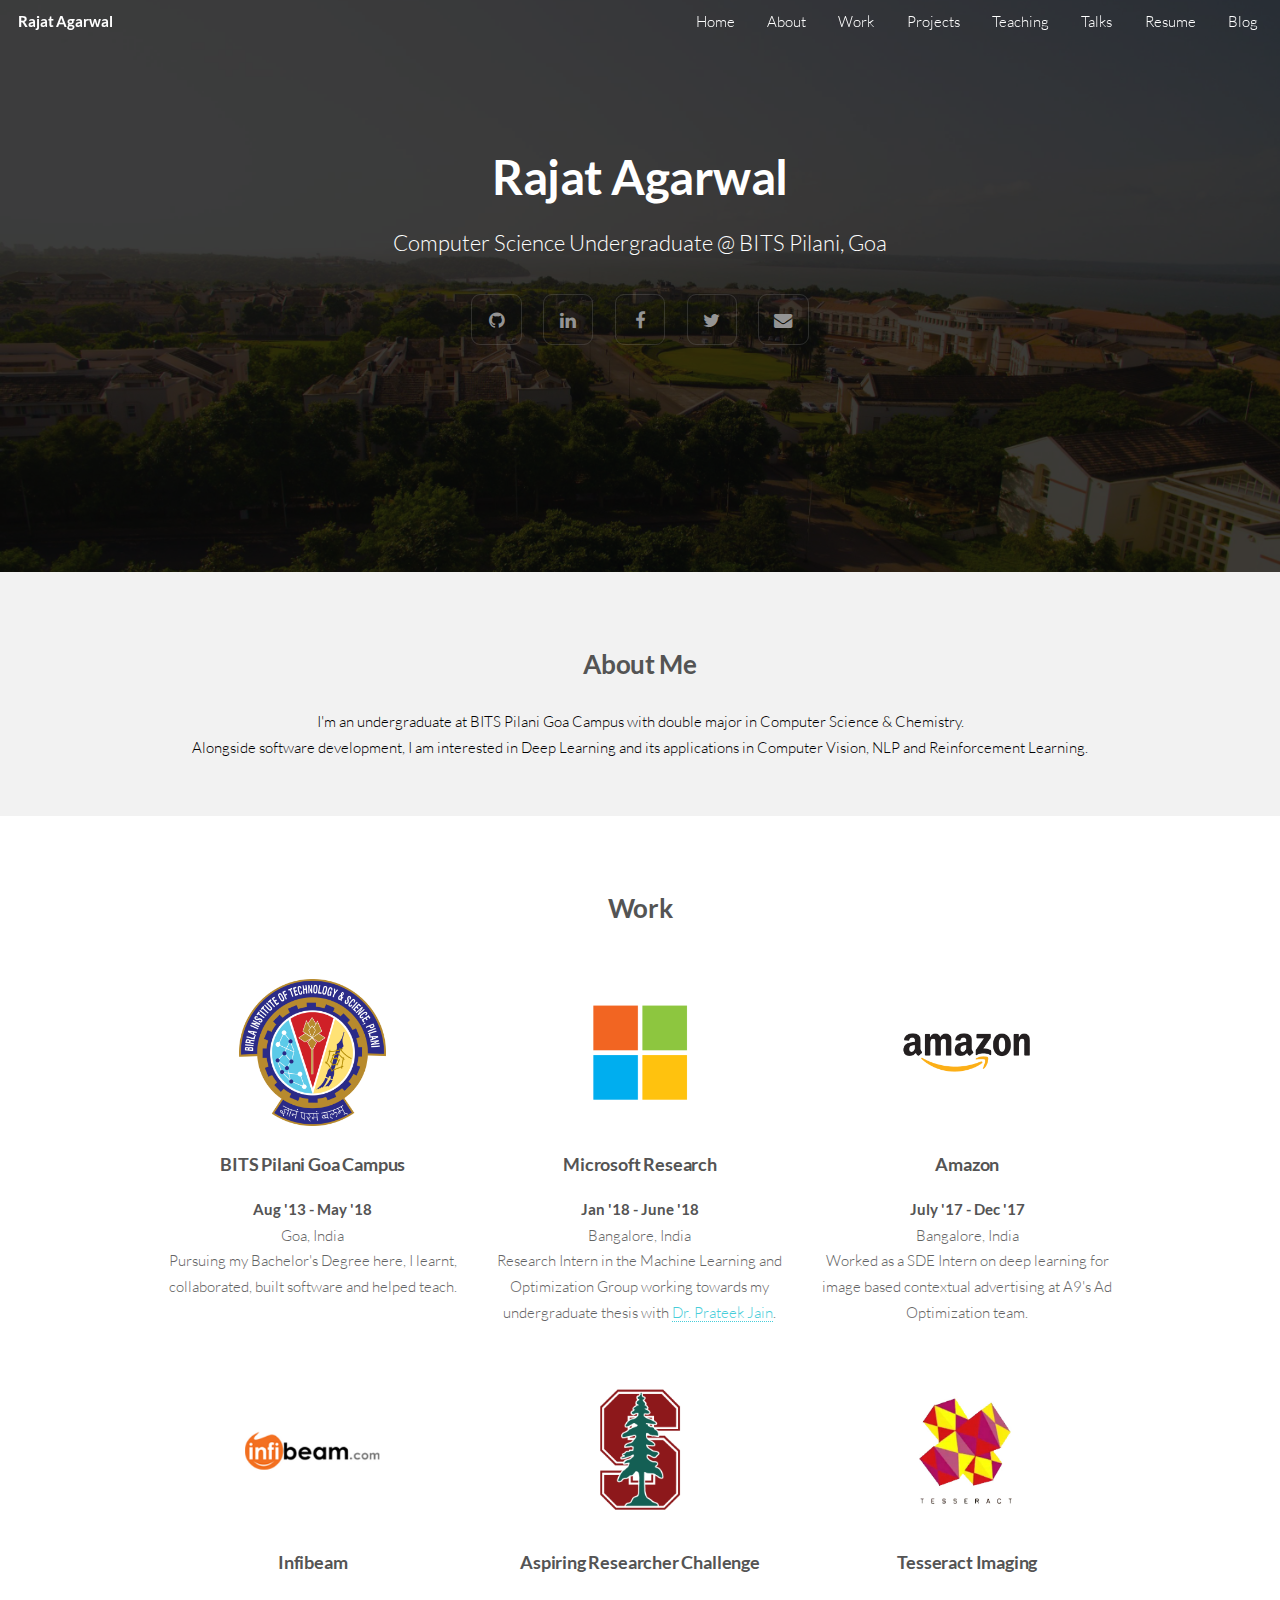
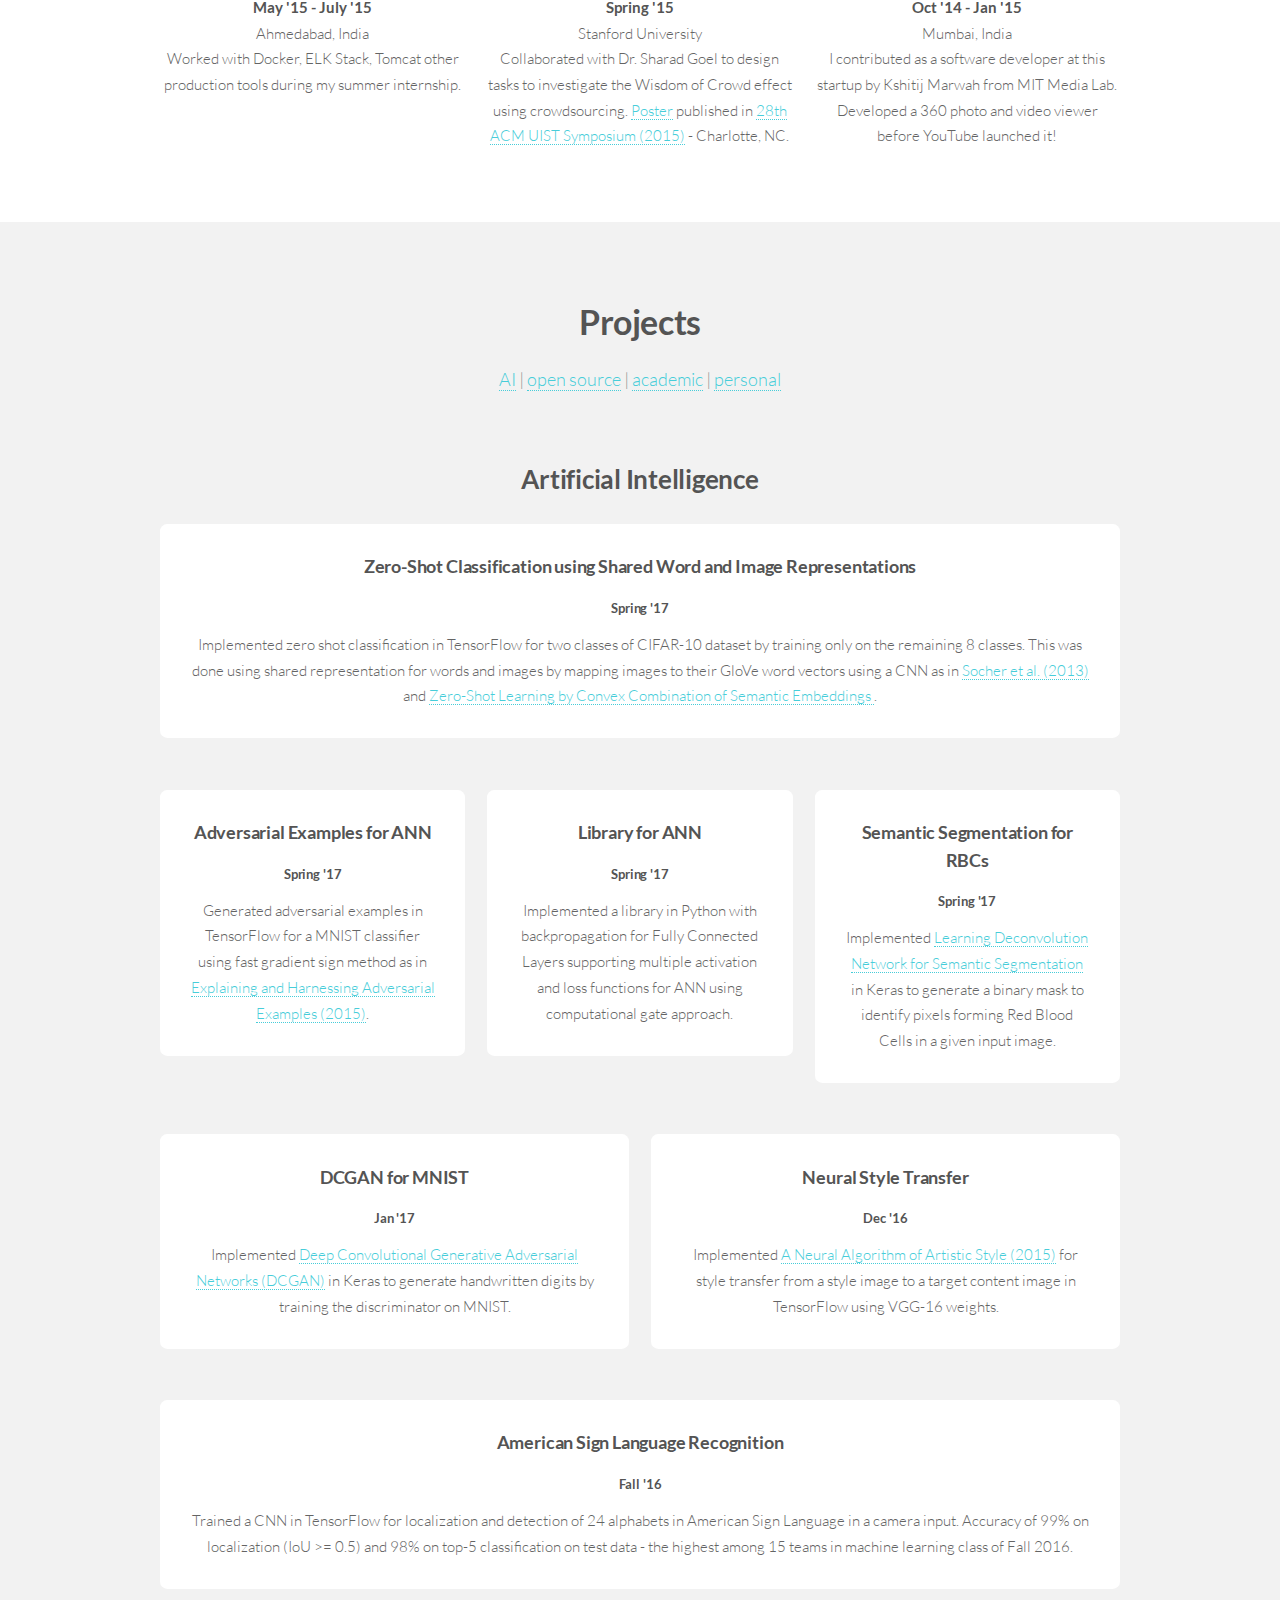
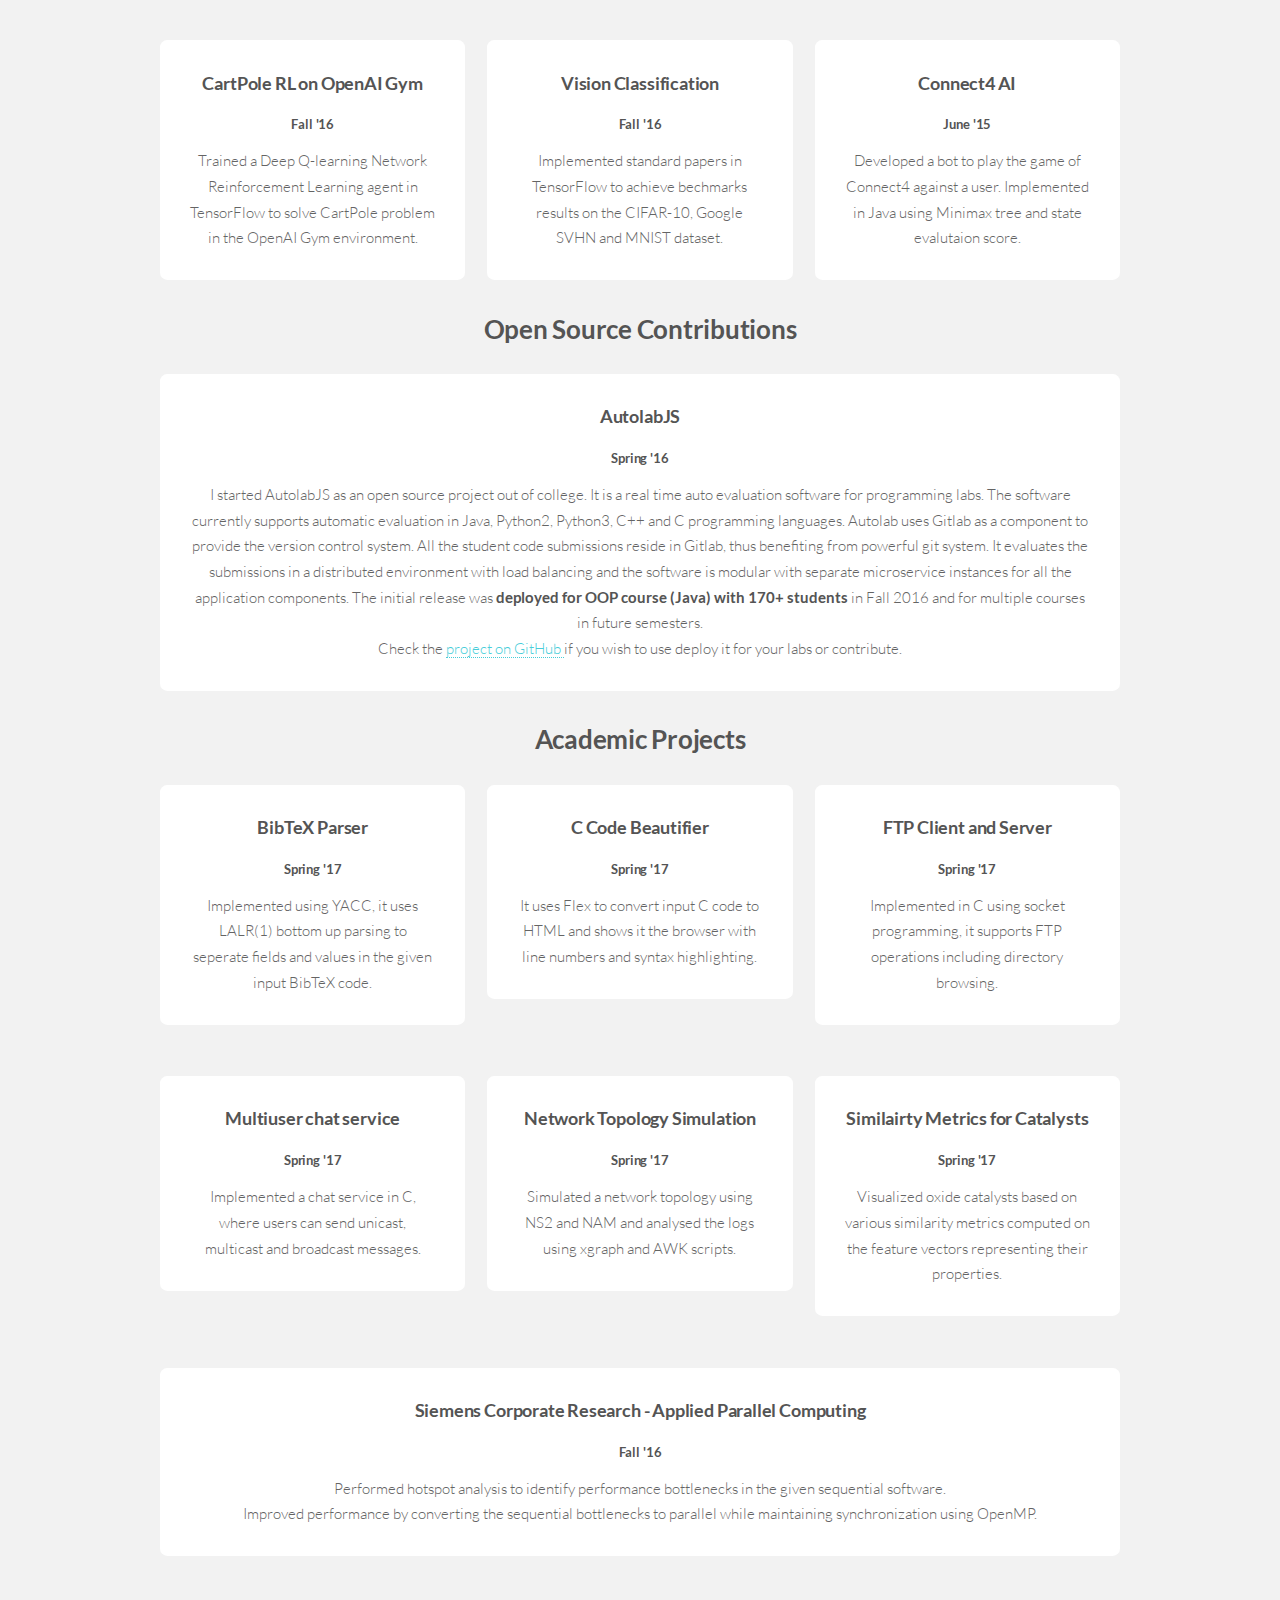
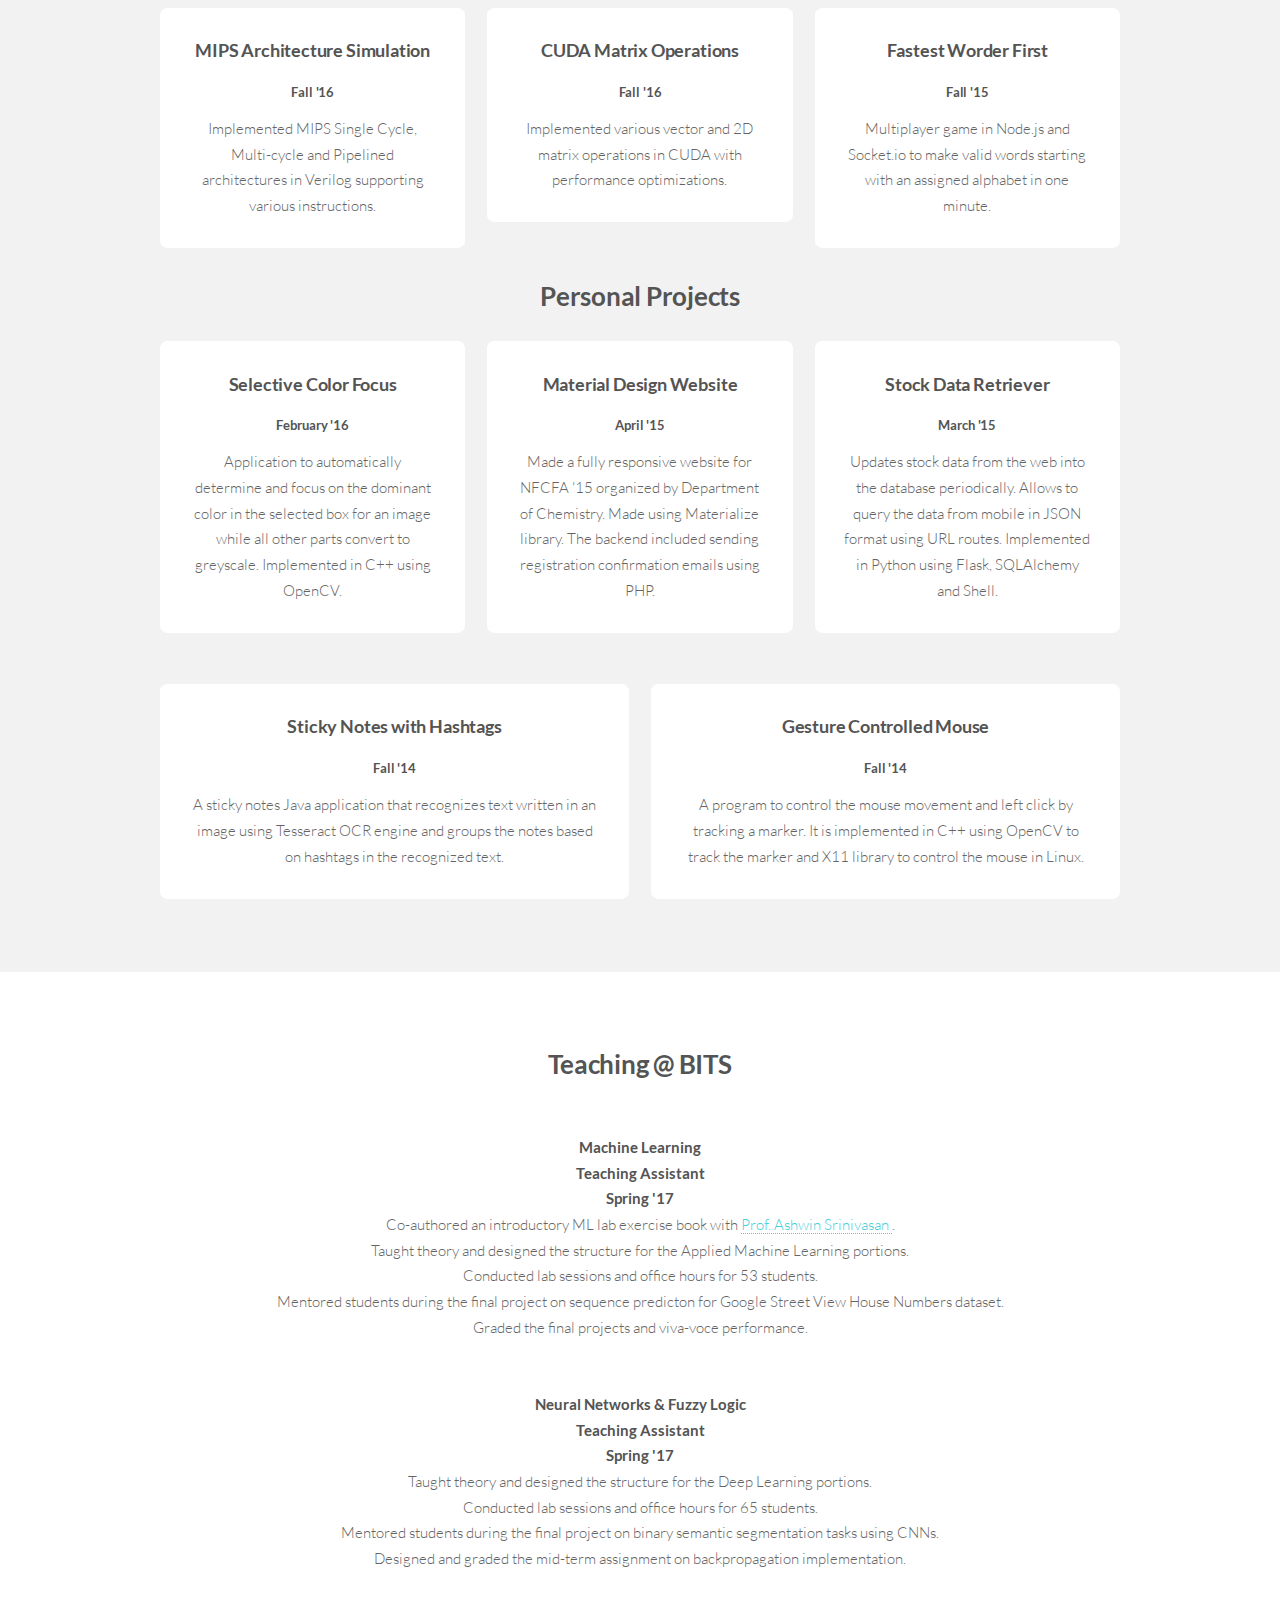
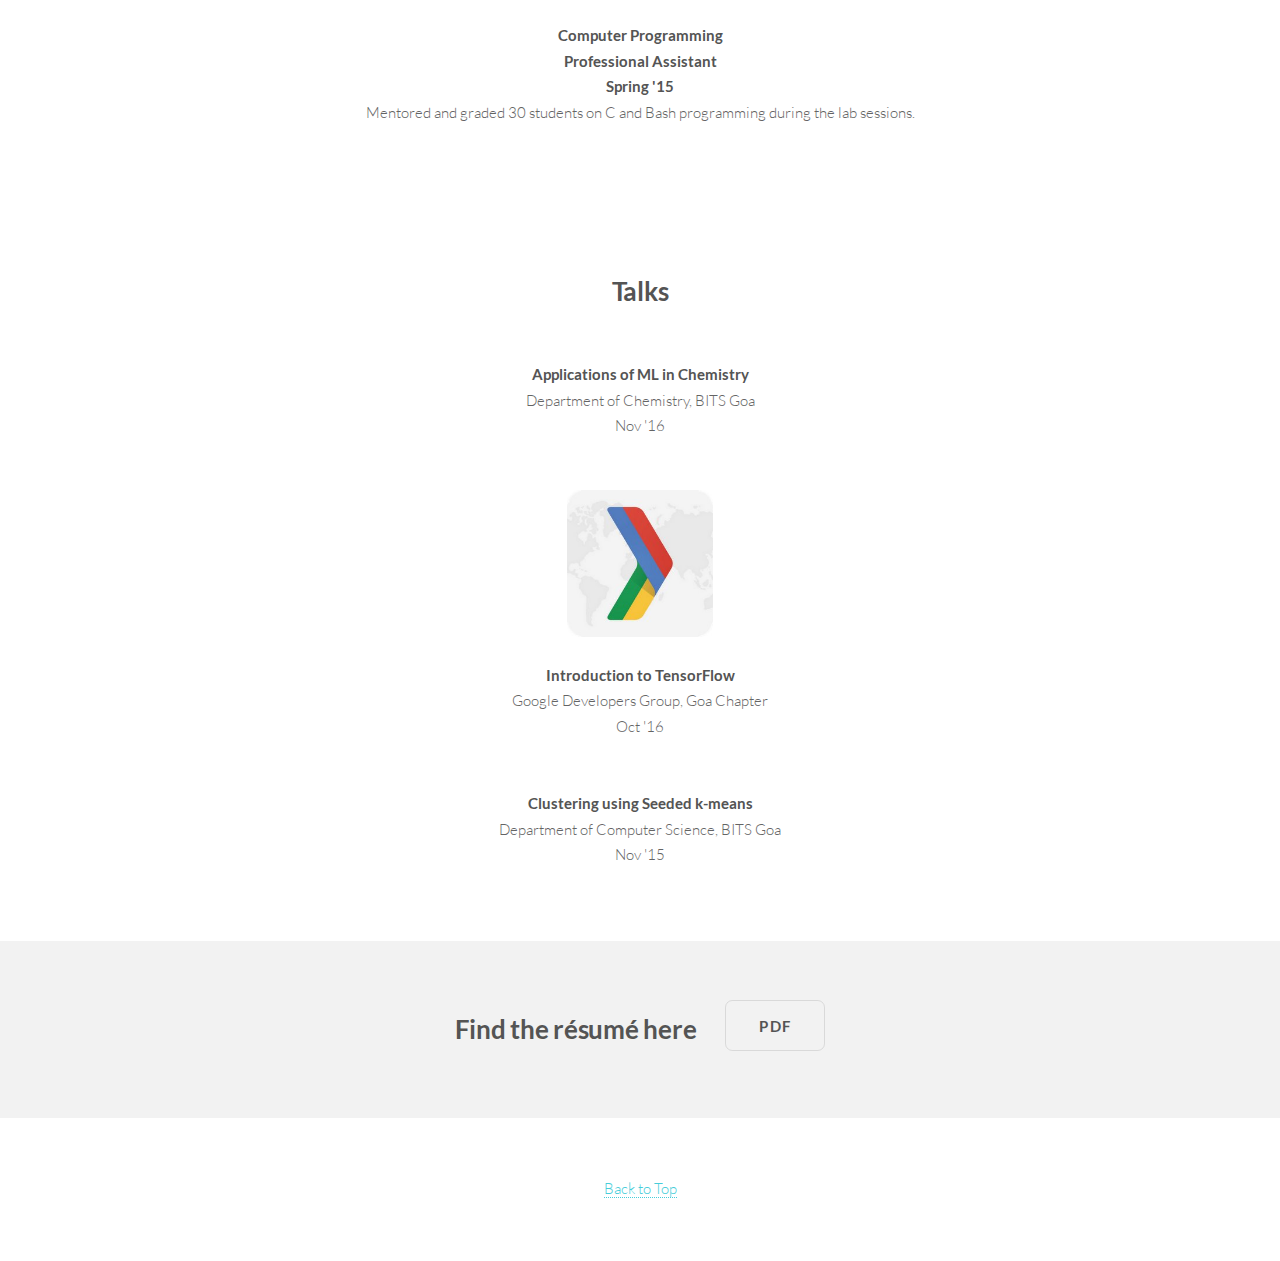
<file: index.html>
<!DOCTYPE HTML>
<html>
<head>
	<title>Rajat Agarwal</title>
	<link rel='shortcut icon' href='favicon.ico' type='image/x-icon'/ >
	<meta http-equiv="content-type" content="text/html; charset=utf-8" />
	<meta name="description" content="Rajat Agarwal - CS Undergraduate at BITS Pilani Goa" />

	<script src="js/queryloader2.min.js"> </script>
	<script type="text/javascript">
		window.addEventListener('DOMContentLoaded', function() {
			new QueryLoader2(document.querySelector("body"), {
				barColor: "#efefef",
				backgroundColor: "#111",
				percentage: true,
				barHeight: 1,
				minimumTime: 200,
				fadeOutTime: 1000
			});
		});
	</script>
	<script>
		(function(i,s,o,g,r,a,m){i['GoogleAnalyticsObject']=r;i[r]=i[r]||function(){
			(i[r].q=i[r].q||[]).push(arguments)},i[r].l=1*new Date();a=s.createElement(o),
			m=s.getElementsByTagName(o)[0];a.async=1;a.src=g;m.parentNode.insertBefore(a,m)
		})(window,document,'script','//www.google-analytics.com/analytics.js','ga');

		ga('create', 'UA-58939747-1', 'auto');
		ga('send', 'pageview');
	</script>

	<!--[if lte IE 8]><script src="css/ie/html5shiv.js"></script><![endif]-->
	<script src="js/jquery.min.js"></script>
	<script src="js/jquery.dropotron.min.js"></script>
	<script src="js/jquery.scrollgress.min.js"></script>
	<script src="js/jquery.scrolly.min.js"></script>
	<script src="js/jquery.slidertron.min.js"></script>
	<script src="js/skel.min.js"></script>
	<script src="js/skel-layers.min.js"></script>
	<script src="js/init.js"></script>
	<noscript>
		<link rel="stylesheet" href="css/skel.css" />
		<link rel="stylesheet" href="css/style.css" />
		<link rel="stylesheet" href="css/style-xlarge.css" />
	</noscript>
	<!--[if lte IE 9]><link rel="stylesheet" href="css/ie/v9.css" /><![endif]-->
	<!--[if lte IE 8]><link rel="stylesheet" href="css/ie/v8.css" /><![endif]-->
</head>
<body class="landing">

	<!-- Header -->
	<header id="header" class="alt skel-layers-fixed">
		<h1><a href="#banner">Rajat Agarwal<span></span></a></h1>
		<nav id="nav">
			<ul>
				<li><a href="#banner">Home</a></li>
				<!-- <li><a href="blog/index.html">Blog</a></li> -->
				<li><a href="#one">About</a></li>
				<li><a href="#two">Work</a></li>
				<li><a href="#three">Projects</a></li>
				<li><a href="#four">Teaching</a></li>
				<li><a href="#five">Talks</a></li>
				<li><a href="#cta">Resume</a></li>
				<li><a href="/blog">Blog</a></li>

				<!-- <li>
					<a href="" class="icon fa-angle-down">About Me</a>
					<ul>
						<li><a href="index.html">Likes</a></li>
						<li><a href="index.html">Interests</a></li>
						<li>
							<a href="">Submenu</a>
							<ul>
								<li><a href="#">Option 1</a></li>
								<li><a href="#">Option 2</a></li>
								<li><a href="#">Option 3</a></li>
								<li><a href="#">Option 4</a></li>
							</ul>
						</li>
						</ul>
				</li> -->

			</ul>
		</nav>
	</header>

	<!-- Banner -->
	<section id="banner">
		<div class="inner">
			<h2>Rajat Agarwal</h2>
			<p>Computer Science Undergraduate @ BITS Pilani, Goa</p>
			<ul class="icons">
				<li><a href="https://github.com/rajat503" class="icon fa-github" target="_blank"><span class="label">GitHub</span></a></li>
				<li><a href="https://www.linkedin.com/in/rajat503" class="icon fa-linkedin" target="_blank"><span class="label">LinkedIn</span></a></li>
				<li><a href="https://www.facebook.com/rajat503" target="_blank" class="icon fa-facebook"><span class="label">Twitter</span></a></li>
				<li><a href="https://twitter.com/rajat503" class="icon fa-twitter" target="_blank"><span class="label">Facebook</span></a></li>
				<li><a href="mailto:rajat503@gmail.com" class="icon fa-envelope" target="_blank"><span class="label">E-mail</span></a></li>
			</ul>
			<br>
			<br>
				<!-- <ul class="actions">
				<li><a href="#one" class="button big scrolly">Know More</a></li>
			</ul> -->
		</div>
	</section>

	<section id="one" class="wrapper style1">
		<div class="container">
				<h2 align="center">About Me</h2>
				<p style="color: black" align="center">
					I'm an undergraduate at BITS Pilani Goa Campus with double major in Computer Science & Chemistry. <br />
					Alongside software development, I am interested in Deep Learning and its applications in Computer Vision, NLP and Reinforcement Learning. <br />
				</p> <br/>
		</div>
	</section>

	<section id="two" class="wrapper style2">
		<div class="container">
			<h2 align="center">Work</h2>
			<br />
			<div class="row uniform">
				<div class="4u 6u$(2) 12u$(3)">
					<section>
						<a href="http://www.bits-pilani.ac.in/goa/" target="_blank"><img class="workimg" src="images/bitslogo.png"> <br/>
							<h3 align="center">BITS Pilani Goa Campus</h3> </a>
							<p align="center"><b>Aug '13 - May '18</b><br>Goa, India<br>
								Pursuing my Bachelor's Degree here, I learnt, collaborated, built software and helped teach.
							</p>
					</section>
				</div>

				<div class="4u 6u$(2) 12u$(3)">
					<section>
						<a href="https://www.microsoft.com/en-us/research/lab/microsoft-research-india/" target="_blank"><img class="workimg" src="images/microsoft.png"> <br/>
							<h3 align="center">Microsoft Research</h3>
						</a>
						<p align="center">
							<b>Jan '18 - June '18</b> <br>Bangalore, India <br>
							Research Intern in the Machine Learning and Optimization Group working towards my undergraduate thesis with <a href="https://www.microsoft.com/en-us/research/people/prajain/">Dr. Prateek Jain</a>.
						</p>
					</section>
				</div>

				<div class="4u 6u$(2) 12u$(3)">
					<section>
						<a href="https://www.facebook.com/AmazonBangaloreCentre/" target="_blank"><img class="workimg" src="images/amazon-com-logo.jpg"> <br/>
							<h3 align="center">Amazon</h3>
						</a>
						<p align="center">
							<b>July '17 - Dec '17</b> <br>Bangalore, India <br>
							Worked as a SDE Intern on deep learning for image based contextual advertising at A9's Ad Optimization team.
						</p>
					</section>
				</div>

				<div class="4u 6u$(2) 12u$(3)">
					<section>
						<a href="http://www.infibeam.com" target="_blank"><img class="workimg" src="images/infibeam-logo.png"> <br/>
							<h3 align="center">Infibeam</h3>
						</a>
						<p align="center">
							<b>May '15 - July '15</b> <br>Ahmedabad, India <br>
							Worked with Docker, ELK Stack, Tomcat other production tools during my summer internship.
						</p>
					</section>
				</div>


				<div class="4u 6u$(2) 12u$(3)">
					<section>
						<a href="https://aspiringresearchers.soe.ucsc.edu/" target="_blank"><img class="workimg" src="images/stanford.png"> <br/>
						<h3 align="center">Aspiring Researcher Challenge</h3> </a>
						<p align="center"><b>Spring '15</b><br>Stanford University<br>
							Collaborated with Dr. Sharad Goel to design tasks to investigate the Wisdom of Crowd effect using crowdsourcing. <a href="http://dl.acm.org/citation.cfm?id=2815725" target="_blank">Poster</a> published in <a href="http://uist.acm.org/uist2015/" target="_blank">28th ACM UIST Symposium (2015)</a> - Charlotte, NC.
						</p>
					</section>
				</div>

				<div class="4u 6u$(2) 12u$(3)">
					<section>
						<a href="http://tesseract.in/" target="_blank"><img class="workimg" src="images/tesseract-logo.jpg"><br/>
						<h3 align="center">Tesseract Imaging</h3></a>
							<p align="center"><b>Oct '14 - Jan '15</b><br>Mumbai, India<br>
								I contributed as a software developer at this startup by Kshitij Marwah from MIT Media Lab. Developed a 360 photo and video viewer before YouTube launched it!
							</p>
					</section>
				</div>

			</div>
		</div>
	</section>

	<section id="three" class="wrapper style1">
		<div class="container">
			<header class="major">
				<h2>Projects</h2>
				<p><a href="#ai">AI</a> | <a href="#os">open source</a> | <a href="#academic">academic</a>  | <a href="#personal">personal</a></p>
			</header>

			<div id="ai">
				<header class="minor">
					<h2 align="center">Artificial Intelligence</h2>
				</header>

				<div class="row uniform">

					<div class="12u 6u$(2) 12u$(3)">
						<section>
							<article class="box post">
								<a href="https://github.com/rajat503/zero-shot-classification" target="_blank"><h3>Zero-Shot Classification using Shared Word and Image Representations</h3></a>
								<h5>Spring '17</h5>
								<p>
									Implemented zero shot classification in TensorFlow for two classes of CIFAR-10 dataset by training only on the remaining 8 classes. This was done using shared representation for words and images by mapping images to their GloVe word vectors using a CNN as in <a href="https://nlp.stanford.edu/~socherr/SocherGanjooManningNg_NIPS2013.pdf" target="_blank">Socher et al. (2013) </a> and <a href="https://research.google.com/pubs/pub42371.html" target="_blank">Zero-Shot Learning by Convex Combination of Semantic Embeddings </a>.
								</p>
							</article>
						</section>
					</div>

					<div class="4u 6u$(2) 12u$(3)">
						<section>
							<article class="box post">
								<a href="https://github.com/rajat503/adversarial-examples-MNIST" target="_blank"><h3>Adversarial Examples for ANN</h3></a>
								<h5>Spring '17</h5>
								<p>Generated adversarial examples in TensorFlow for a MNIST classifier using fast gradient sign method as in <a href="https://arxiv.org/abs/1412.6572" target="_blank">Explaining and Harnessing Adversarial Examples (2015)</a>.</p>
							</article>
						</section>
					</div>

					<div class="4u 6u$(2) 12u$(3)">
						<section>
							<article class="box post">
								<h3>Library for ANN</h3></a>
								<h5>Spring '17</h5>
								<p>Implemented a library in Python with backpropagation for Fully Connected Layers supporting multiple activation and loss functions for ANN using computational gate approach. </p>
							</article>
						</section>
					</div>

					<div class="4u 6u$(2) 12u$(3)">
						<section>
							<article class="box post">
								<h3>Semantic Segmentation for RBCs</h3></a>
								<h5>Spring '17</h5>
								<p>Implemented <a href="https://arxiv.org/pdf/1505.04366.pdf" target="_blank">Learning Deconvolution Network for Semantic Segmentation</a> in Keras to generate a binary mask to identify pixels forming Red Blood Cells in a given input image.</p>
							</article>
						</section>
					</div>

					<div class="6u 6u$(2) 12u$(3)">
						<section>
							<article class="box post">
								<a href="https://github.com/rajat503/DCGAN-MNIST" target="_blank"><h3>DCGAN for MNIST</h3></a>
								<h5>Jan '17</h5>
								<p>Implemented <a href="https://arxiv.org/abs/1511.06434" target="_blank">Deep Convolutional Generative Adversarial Networks (DCGAN)</a> in Keras to generate handwritten digits by training the discriminator on MNIST.</p>
							</article>
						</section>
					</div>

					<div class="6u 6u$(2) 12u$(3)">
						<section>
							<article class="box post">
								<a href="https://github.com/rajat503/neural-style" target="_blank"><h3>Neural Style Transfer</h3></a>
								<h5>Dec '16</h5>
								<p>Implemented <a href="https://arxiv.org/abs/1508.06576" target="_blank">A Neural Algorithm of Artistic Style (2015)</a> for style transfer from a style image to a target content image in TensorFlow using VGG-16 weights.</p>
							</article>
						</section>
					</div>

					<div class="12u 6u$(2) 12u$(3)">
						<section>
							<article class="box post">
								<a href="https://github.com/rajat503/sign-detection-and-localization" target="_blank"><h3>American Sign Language Recognition</h3></a>
								<h5>Fall '16</h5>
								<p> Trained a CNN in TensorFlow for localization and detection of 24 alphabets in American Sign Language in a camera input. Accuracy of 99% on localization (IoU >= 0.5) and 98% on top-5 classification on test data - the highest among 15 teams in machine learning class of Fall 2016. </p>
							</article>
						</section>
					</div>

					<div class="4u 6u$(2) 12u$(3)">
						<section>
							<article class="box post">
								<a href="https://github.com/rajat503/CartPoleDQL" target="_blank"><h3>CartPole RL on OpenAI Gym</h3></a>
								<h5>Fall '16</h5>
								<p> Trained a Deep Q-learning Network Reinforcement Learning agent in TensorFlow to solve CartPole problem in the OpenAI Gym environment.</p>
							</article>
						</section>
					</div>

					<div class="4u 6u$(2) 12u$(3)">
						<section>
							<article class="box post">
								<h3>Vision Classification</h3>
								<h5>Fall '16</h5>
								<p> Implemented standard papers in TensorFlow to achieve bechmarks results on the CIFAR-10, Google SVHN and MNIST dataset.</p>
							</article>
						</section>
					</div>

					<div class="4u 6u$(2) 12u$(3)">
						<section>
							<article class="box post">
								<a href="https://github.com/rajat503/Connect-4-AI" target="_blank"><h3>Connect4 AI</h3></a>
								<h5>June '15</h5>
								<p> Developed a bot to play the game of Connect4 against a user. Implemented in Java using Minimax tree and state evalutaion score.</p>
							</article>
						</section>
					</div>

				</div>
			</div>
			<div id="os">
				<header class="minor">
					<h2 align="center">Open Source Contributions</h2>
				</header>

				<div class="row uniform">
					<div class="12u 12u$(2) 12u$(3)">
						<section>
							<article class="box post">
								<a href="https://github.com/AutolabJS/AutolabJS" target="_blank"><h3>AutolabJS</h3></a>
								<h5>Spring '16</h5>
								<p> I started AutolabJS as an open source project out of college. It is a real time auto evaluation software for programming labs. The software currently supports automatic evaluation in Java, Python2, Python3, C++ and C programming languages. Autolab uses Gitlab as a component to provide the version control system. All the student code submissions reside in Gitlab, thus benefiting from powerful git system. It evaluates the submissions in a distributed environment with load balancing and the software is modular with separate microservice instances for all the application components.
								The initial release was <b>deployed for OOP course (Java) with 170+ students </b> in Fall 2016 and for multiple courses in future semesters. <br>
								Check the <a href="https://github.com/AutolabJS/AutolabJS" target="_blank"> project on GitHub </a> if you wish to use deploy it for your labs or contribute.</p>
							</article>
						</section>
					</div>
				</div>
			</div>

			<div id="academic">
				<header class="minor">
					<h2 align="center">Academic Projects</h2>
				</header>

				<div class="row uniform">
					<div class="4u 6u$(2) 12u$(3)">
						<section>
							<article class="box post">
								<a href="https://github.com/rajat503/BiBTeX-Parser" target="_blank"><h3>BibTeX Parser</h3></a>
								<h5>Spring '17</h5>
								<p>Implemented using YACC, it uses LALR(1) bottom up parsing to seperate fields and values in the given input BibTeX code.</p>
							</article>
						</section>
					</div>

					<div class="4u 6u$(2) 12u$(3)">
						<section>
							<article class="box post">
								<a href="https://github.com/rajat503/C-Beautifier" target="_blank"><h3>C Code Beautifier</h3></a>
								<h5>Spring '17</h5>
								<p> It uses Flex to convert input C code to HTML and shows it the browser with line numbers and syntax highlighting.</p>
							</article>
						</section>
					</div>

					<div class="4u 6u$(2) 12u$(3)">
						<section>
							<article class="box post">
								<h3>FTP Client and Server</h3>
								<h5>Spring '17</h5>
								<p> Implemented in C using socket programming, it supports FTP operations including directory browsing. </p>
							</article>
						</section>
					</div>

					<div class="4u 6u$(2) 12u$(3)">
						<section>
							<article class="box post">
								<h3>Multiuser chat service</h3>
								<h5>Spring '17</h5>
								<p>Implemented a chat service in C, where users can send unicast, multicast and broadcast messages. </p>
							</article>
						</section>
					</div>

					<div class="4u 6u$(2) 12u$(3)">
						<section>
							<article class="box post">
								<h3>Network Topology Simulation</h3>
								<h5>Spring '17</h5>
								<p>Simulated a network topology using NS2 and NAM and analysed the logs using xgraph and AWK scripts.</p>
							</article>
						</section>
					</div>

					<div class="4u 6u$(2) 12u$(3)">
						<section>
							<article class="box post">
								<h3>Similairty Metrics for Catalysts</h3>
								<h5>Spring '17</h5>
								<p>Visualized oxide catalysts based on various similarity metrics computed on the feature vectors representing their properties.</p>
							</article>
						</section>
					</div>

					<div class="12u 6u$(2) 12u$(3)">
						<section>
							<article class="box post">
								<a href="" target="_blank"><h3>Siemens Corporate Research - Applied Parallel Computing</h3></a>
								<h5>Fall '16</h5>
								<p>
									Performed hotspot analysis to identify performance bottlenecks in the given sequential software. <br>
									Improved performance by converting the sequential bottlenecks to parallel while maintaining synchronization using OpenMP.
								</p>
							</article>
						</section>
					</div>


					<div class="4u 6u$(2) 12u$(3)">
						<section>
							<article class="box post">
								<h3>MIPS Architecture Simulation</h3>
								<h5>Fall '16</h5>
								<p>
									Implemented MIPS Single Cycle, Multi-cycle and Pipelined architectures in Verilog supporting various instructions.
								</p>
							</article>
						</section>
					</div>


					<div class="4u 6u$(2) 12u$(3)">
						<section>
							<article class="box post">
								<h3>CUDA Matrix Operations</h3>
								<h5>Fall '16</h5>
								<p>Implemented various vector and 2D matrix operations in CUDA with performance optimizations.</p>
							</article>
						</section>
					</div>


					<div class="4u 6u$(2) 12u$(3)">
						<section>
							<article class="box post">
								<h3>Fastest Worder First</h3>
								<h5>Fall '15</h5>
								<p>Multiplayer game in Node.js and Socket.io to make valid words starting with an assigned alphabet in one minute.</p>
							</article>
						</section>
					</div>

				</div>
			</div>

			<div id="personal">
				<header class="minor">
					<h2 align="center">Personal Projects</h2>
				</header>

				<div class="row uniform">
					<div class="4u 6u$(2) 12u$(3)">
						<section>
							<article class="box post">
								<a href="https://github.com/rajat503/color-focus" target="_blank"><h3>Selective Color Focus</h3></a>
								<h5>February '16</h5>
								<p>Application to automatically determine and focus on the dominant color in the selected box for an image while all other parts convert to greyscale. Implemented in C++ using OpenCV.</p>
							</article>
						</section>
					</div>

					<div class="4u 6u$(2) 12u$(3)">
						<section>
							<article class="box post">
								<a href="http://www.bits-goa.ac.in:8080/NFCFA2015/" target="_blank"><h3>Material Design Website</h3></a>
								<h5>April '15</h5>
								<p>Made a fully responsive website for NFCFA '15 organized by Department of Chemistry. Made using Materialize library. The backend included sending registration confirmation emails using PHP.</p>
						</section>
					</div>

					<div class="4u 6u$(2) 12u$(3)">
						<section>
							<article class="box post">
								<a href="https://github.com/rajat503/stock_retriever" target="_blank"><h3>Stock Data Retriever</h3></a>
								<h5>March '15 </h5>
								<p>Updates stock data from the web into the database periodically. Allows to query the data from mobile in JSON format using URL routes. Implemented in Python using Flask, SQLAlchemy and Shell.</p>
							</article>
						</section>
					</div>

					<div class="6u 6u$(2) 12u$(3)">
						<section>
							<article class="box post">
								<a href="https://github.com/rajat503/Hashtag" target="_blank"><h3>Sticky Notes with Hashtags</h3></a>
								<h5>Fall '14</h5>
								<p>A sticky notes Java application that recognizes text written in an image using Tesseract OCR engine and groups the notes based on hashtags in the recognized text.</p>
							</article>
						</section>
					</div>
					<div class="6u 6u(2) 12u(3)">
						<section>
							<article class="box post">
								<a href="https://github.com/rajat503/GestureMouse" target="_blank"><h3>Gesture Controlled Mouse</h3></a>
								<h5>Fall '14 </h5>
								<p>A program to control the mouse movement and left click by tracking a marker. It is implemented in C++ using OpenCV to track the marker and X11 library to control the mouse in Linux. </p>
							</article>
						</section>
					</div>
				</div>
			</div>
		</div>

	</section>

	<section id="four" class="wrapper style2">
		<div class="container">
			<h2 align="center">Teaching @ BITS</h2>
			<br />
			<div class="row uniform">
				<div class="12u 6u$(2) 12u$(3)">
					<section>
						<p align="center"><b>Machine Learning<br>Teaching Assistant<br>Spring '17</b> <br>
							Co-authored an introductory ML lab exercise book with <a href="http://www.bits-pilani.ac.in/goa/ashwin/profile">Prof. Ashwin Srinivasan </a>. <br>
							Taught theory and designed the structure for the Applied Machine Learning portions.<br>
							Conducted lab sessions and office hours for 53 students. <br>
							Mentored students during the final project on sequence predicton for Google Street View House Numbers dataset.<br>
							Graded the final projects and viva-voce performance. <br>
						</p>
					</section>
				</div>

				<div class="12u 6u$(2) 12u$(3)">
					<section>
						<p align="center"><b>Neural Networks & Fuzzy Logic<br>Teaching Assistant<br>Spring '17</b> <br>
							Taught theory and designed the structure for the Deep Learning portions.<br>
							Conducted lab sessions and office hours for 65 students. <br>
							Mentored students during the final project on binary semantic segmentation tasks using CNNs. <br>
							Designed and graded the mid-term assignment on backpropagation implementation.<br>
						</p>
					</section>
				</div>

				<div class="12u 6u$(2) 12u$(3)">
					<section>
						<p align="center"><b>Computer Programming<br>Professional Assistant<br>Spring '15</b> <br>
							Mentored and graded 30 students on C and Bash programming during the lab sessions.
						</p>
					</section>
				</div>
			</div>
		</div>
	</section>

	<section id="five" class="wrapper style2">
		<div class="container">
			<h2 align="center">Talks</h2>
			<br />
			<div class="row uniform">

				<div class="12u 6u$(2) 12u$(3)">
					<section>
						<p align="center"><b> Applications of ML in Chemistry </b><br>Department of Chemistry, BITS Goa<br> Nov '16
						</p>
					</section>
				</div>

				<div class="12u 6u$(2) 12u$(3)">
					<section>
						<img class="workimg" src="images/GDG.jpg"> <br/>
						<p align="center"><b>Introduction to TensorFlow</b> <br> Google Developers Group, Goa Chapter<br>Oct '16
						</p>
					</section>
				</div>

				<div class="12u 6u$(2) 12u$(3)">
					<section>
						<p align="center"><b> Clustering using Seeded k-means </b> <br>Department of Computer Science, BITS Goa<br>Nov '15
						</p>
					</section>
				</div>

			</div>
		</div>
	</section>

	<section id="cta" class="wrapper style1">
		<h2>Find the résumé here</h2>
		<ul class="actions">
			<li><a href="Resume.pdf" target="_blank" class="button big">PDF</a></li>
		</ul>
	</section>
	<footer id="footer">
		<a href="#banner">Back to Top</a>
	</footer>

</body>
</html>
</file>
<file: css/style-xlarge.css>
/*
	Drift by Pixelarity
	pixelarity.com @pixelarity
	License: pixelarity.com/license
*/

/* Basic */

	body, input, select, textarea {
		font-size: 12pt;
	}

/* Banner */

	#banner {
		padding: 12em 0;
	}
</file>
<file: css/ie/v9.css>
/*
	Drift by Pixelarity
	pixelarity.com @pixelarity
	License: pixelarity.com/license
*/

/* Banner */

	#banner:after {
		display: none;
	}
</file>
<file: css/ie/v8.css>
/*
	Drift by Pixelarity
	pixelarity.com @pixelarity
	License: pixelarity.com/license
*/

/* Border Fix */

	.image,
	.image > img,
	.box,
	.slider .viewer,
	.slider .nav-next,
	.slider .nav-previous,
	#main > .container {
		-ms-behavior: url("css/ie/PIE.htc");
	}

	code,
	table td,
	ul.icons li .icon,
	.feature:before,
	input[type="submit"],
	input[type="reset"],
	input[type="button"],
	.button,
	input[type="text"],
	input[type="password"],
	input[type="email"],
	select,
	textarea {
		border: solid 1px #ccc;
	}

/* Box */

	.box {
		position: relative;
	}

		.box.post .image:first-child {
			margin: 0 0 2em;
			width: 100%;
		}

/* Header */

	#header {
		border-bottom: solid 1px #ccc;
	}

		#header.alt {
			border-bottom: 0;
		}

	.dropotron {
		border: solid 1px #ccc;
	}

		.dropotron.level-0 {
			margin-top: -4px;
			border-top: 0;
		}

			.dropotron.level-0:before {
				display: none;
			}

/* Banner */

	#banner {
		background-image: url("../../images/banner.jpg");
		background-repeat: no-repeat;
		background-size: cover;
		-ms-behavior: url("css/ie/backgroundsize.min.htc");
	}
</file>
<file: css/skel.css>
/* Resets (http://meyerweb.com/eric/tools/css/reset/ | v2.0 | 20110126 | License: none (public domain)) */

	html,body,div,span,applet,object,iframe,h1,h2,h3,h4,h5,h6,p,blockquote,pre,a,abbr,acronym,address,big,cite,code,del,dfn,em,img,ins,kbd,q,s,samp,small,strike,strong,sub,sup,tt,var,b,u,i,center,dl,dt,dd,ol,ul,li,fieldset,form,label,legend,table,caption,tbody,tfoot,thead,tr,th,td,article,aside,canvas,details,embed,figure,figcaption,footer,header,hgroup,menu,nav,output,ruby,section,summary,time,mark,audio,video{margin:0;padding:0;border:0;font-size:100%;font:inherit;vertical-align:baseline;}article,aside,details,figcaption,figure,footer,header,hgroup,menu,nav,section{display:block;}body{line-height:1;}ol,ul{list-style:none;}blockquote,q{quotes:none;}blockquote:before,blockquote:after,q:before,q:after{content:'';content:none;}table{border-collapse:collapse;border-spacing:0;}body{-webkit-text-size-adjust:none}

/* Box Model */

	*, *:before, *:after {
		-moz-box-sizing: border-box;
		-webkit-box-sizing: border-box;
		box-sizing: border-box;
	}

/* Container */

	.container {
		margin-left: auto;
		margin-right: auto;
		
		/* width: (containers) */
		width: 1200px;
	}

	/* Modifiers */

		/* 125% */
			.container.\31 25\25 {
				width: 100%;
				
				/* max-width: (containers * 1.25) */
				max-width: 1500px;

				/* min-width: (containers) */
				min-width: 1200px;
			}

		/* 75% */
			.container.\37 5\25 {
				
				/* width: (containers * 0.75) */
				width: 900px;

			}

		/* 50% */
			.container.\35 0\25 {
				
				/* width: (containers * 0.50) */
				width: 600px;

			}

		/* 25% */
			.container.\32 5\25 {
				
				/* width: (containers * 0.25) */
				width: 300px;

			}

/* Grid */

	.row {
		border-bottom: solid 1px transparent;
	}

	.row > * {
		float: left;
	}
	
	.row:after, .row:before {
		content: '';
		display: block;
		clear: both;
		height: 0;
	}
	
	.row.uniform > * > :first-child {
		margin-top: 0;
	}
	
	.row.uniform > * > :last-child {
		margin-bottom: 0;
	}

	/* Gutters */

		/* Normal */
		
			.row > * {
				/* padding: (gutters.horizontal) 0 0 (gutters.vertical) */
				padding: 0 0 0 2em;
			}

			.row {
				/* margin: -(gutters.horizontal) 0 -1px -(gutters.vertical) */
				margin: 0 0 -1px -2em;
			}
			
			.row.uniform > * {
				/* padding: (gutters.vertical) 0 0 (gutters.vertical) */
				padding: 2em 0 0 2em;
			}

			.row.uniform {
				/* margin: -(gutters.vertical) 0 -1px -(gutters.vertical) */
				margin: -2em 0 -1px -2em;
			}
			
		/* 200% */
		
			.row.\32 00\25 > * {
				/* padding: (gutters.horizontal) 0 0 (gutters.vertical) */
				padding: 0 0 0 4em;
			}

			.row.\32 00\25 {
				/* margin: -(gutters.horizontal) 0 -1px -(gutters.vertical) */
				margin: 0 0 -1px -4em;
			}

			.row.uniform.\32 00\25 > * {
				/* padding: (gutters.vertical) 0 0 (gutters.vertical) */
				padding: 4em 0 0 4em;
			}

			.row.uniform.\32 00\25 {
				/* margin: -(gutters.vertical) 0 -1px -(gutters.vertical) */
				margin: -4em 0 -1px -4em;
			}

		/* 150% */
		
			.row.\31 50\25 > * {
				/* padding: (gutters.horizontal) 0 0 (gutters.vertical) */
				padding: 0 0 0 1.5em;
			}

			.row.\31 50\25 {
				/* margin: -(gutters.horizontal) 0 -1px -(gutters.vertical) */
				margin: 0 0 -1px -1.5em;
			}

			.row.uniform.\31 50\25 > * {
				/* padding: (gutters.vertical) 0 0 (gutters.vertical) */
				padding: 1.5em 0 0 1.5em;
			}

			.row.uniform.\31 50\25 {
				/* margin: -(gutters.vertical) 0 -1px -(gutters.vertical) */
				margin: -1.5em 0 -1px -1.5em;
			}

		/* 50% */
		
			.row.\35 0\25 > * {
				/* padding: (gutters.horizontal) 0 0 (gutters.vertical) */
				padding: 0 0 0 1em;
			}

			.row.\35 0\25 {
				/* margin: -(gutters.horizontal) 0 -1px -(gutters.vertical) */
				margin: 0 0 -1px -1em;
			}

			.row.uniform.\35 0\25 > * {
				/* padding: (gutters.vertical) 0 0 (gutters.vertical) */
				padding: 1em 0 0 1em;
			}

			.row.uniform.\35 0\25 {
				/* margin: -(gutters.vertical) 0 -1px -(gutters.vertical) */
				margin: -1em 0 -1px -1em;
			}

		/* 25% */
		
			.row.\32 5\25 > * {
				/* padding: (gutters.horizontal) 0 0 (gutters.vertical) */
				padding: 0 0 0 0.5em;
			}

			.row.\32 5\25 {
				/* margin: -(gutters.horizontal) 0 -1px -(gutters.vertical) */
				margin: 0 0 -1px -0.5em;
			}

			.row.uniform.\32 5\25 > * {
				/* padding: (gutters.vertical) 0 0 (gutters.vertical) */
				padding: 0.5em 0 0 0.5em;
			}

			.row.uniform.\32 5\25 {
				/* margin: -(gutters.vertical) 0 -1px -(gutters.vertical) */
				margin: -0.5em 0 -1px -0.5em;
			}

		/* 0% */
		
			.row.\30 \25 > * {
				padding: 0;
			}

			.row.\30 \25 {
				margin: 0 0 -1px 0;
			}

	/* Cells */

		.\31 2u, .\31 2u\24, .\31 2u\28 1\29, .\31 2u\24\28 1\29 { width: 100%; clear: none; }
		.\31 1u, .\31 1u\24, .\31 1u\28 1\29, .\31 1u\24\28 1\29 { width: 91.6666666667%; clear: none; }
		.\31 0u, .\31 0u\24, .\31 0u\28 1\29, .\31 0u\24\28 1\29 { width: 83.3333333333%; clear: none; }
		.\39 u, .\39 u\24, .\39 u\28 1\29, .\39 u\24\28 1\29 { width: 75%; clear: none; }
		.\38 u, .\38 u\24, .\38 u\28 1\29, .\38 u\24\28 1\29 { width: 66.6666666667%; clear: none; }
		.\37 u, .\37 u\24, .\37 u\28 1\29, .\37 u\24\28 1\29 { width: 58.3333333333%; clear: none; }
		.\36 u, .\36 u\24, .\36 u\28 1\29, .\36 u\24\28 1\29 { width: 50%; clear: none; }
		.\35 u, .\35 u\24, .\35 u\28 1\29, .\35 u\24\28 1\29 { width: 41.6666666667%; clear: none; }
		.\34 u, .\34 u\24, .\34 u\28 1\29, .\34 u\24\28 1\29 { width: 33.3333333333%; clear: none; }
		.\33 u, .\33 u\24, .\33 u\28 1\29, .\33 u\24\28 1\29 { width: 25%; clear: none; }
		.\32 u, .\32 u\24, .\32 u\28 1\29, .\32 u\24\28 1\29 { width: 16.6666666667%; clear: none; }
		.\31 u, .\31 u\24, .\31 u\28 1\29, .\31 u\24\28 1\29 { width: 8.3333333333%; clear: none; }

		.\31 2u\24 + *, .\31 2u\24\28 1\29 + *,
		.\31 1u\24 + *, .\31 1u\24\28 1\29 + *,
		.\31 0u\24 + *, .\31 0u\24\28 1\29 + *,
		.\39 u\24 + *, .\39 u\24\28 1\29 + *,
		.\38 u\24 + *, .\38 u\24\28 1\29 + *,
		.\37 u\24 + *, .\37 u\24\28 1\29 + *,
		.\36 u\24 + *, .\36 u\24\28 1\29 + *,
		.\35 u\24 + *, .\35 u\24\28 1\29 + *,
		.\34 u\24 + *, .\34 u\24\28 1\29 + *,
		.\33 u\24 + *, .\33 u\24\28 1\29 + *,
		.\32 u\24 + *, .\32 u\24\28 1\29 + *,
		.\31 u\24  + *,  .\31 u\24\28 1\29 + * {
			clear: left;
		}
			
		.\-11u { margin-left: 91.6666666667% }
		.\-10u { margin-left: 83.3333333333% }
		.\-9u { margin-left: 75% }
		.\-8u { margin-left: 66.6666666667% }
		.\-7u { margin-left: 58.3333333333% }
		.\-6u { margin-left: 50% }
		.\-5u { margin-left: 41.6666666667% }
		.\-4u { margin-left: 33.3333333333% }
		.\-3u { margin-left: 25% }
		.\-2u { margin-left: 16.6666666667% }
		.\-1u { margin-left: 8.3333333333% }
</file>
<file: css/style.css>
@import url(font-awesome.min.css);
@import url(css.css);

/*
	Drift by Pixelarity
	pixelarity.com @pixelarity
	License: pixelarity.com/license
*/
	.workimg
	{
		height: 10em;
		width: 10em;
		float: top;
		text-align:center;
    	display:block;
    	margin-left: auto;
    	margin-right: auto;

	}
/* Basic */

	body {
		background: #fff;
	}

		body.is-loading * {
			-moz-animation: none !important;
			-webkit-animation: none !important;
			-o-animation: none !important;
			-ms-animation: none !important;
			animation: none !important;
			-moz-transition: none !important;
			-webkit-transition: none !important;
			-o-transition: none !important;
			-ms-transition: none !important;
			transition: none !important;
		}

	body, input, select, textarea {
		color: #646464;
		font-family: "Lato", Helvetica, sans-serif;
		font-size: 15pt;
		font-weight: 300;
		line-height: 1.75em;
	}

	a {
		-moz-transition: color 0.2s ease-in-out, border-color 0.2s ease-in-out;
		-webkit-transition: color 0.2s ease-in-out, border-color 0.2s ease-in-out;
		-o-transition: color 0.2s ease-in-out, border-color 0.2s ease-in-out;
		-ms-transition: color 0.2s ease-in-out, border-color 0.2s ease-in-out;
		transition: color 0.2s ease-in-out, border-color 0.2s ease-in-out;
		color: #47cdd9;
		text-decoration: none;
		border-bottom: dotted 1px;
	}

		a:hover {
			text-decoration: none;
			color: #47cdd9 !important;
			border-bottom-color: transparent;
		}

	strong, b {
		color: #545454;
		font-weight: 700;
	}

	em, i {
		font-style: italic;
	}

	p {
		margin: 0 0 2em 0;
	}

	h1, h2, h3, h4, h5, h6 {
		color: #545454;
		font-weight: 700;
		line-height: 1em;
		margin: 0 0 1em 0;
		letter-spacing: -0.01em;
	}

		h1 a, h2 a, h3 a, h4 a, h5 a, h6 a {
			color: inherit;
			text-decoration: none;
		}

	h2 {
		font-size: 1.75em;
		line-height: 1.5em;
	}

	h3 {
		font-size: 1.25em;
		line-height: 1.5em;
	}

	h4 {
		font-size: 1.1em;
		line-height: 1.5em;
	}

	h5 {
		font-size: 0.9em;
		line-height: 1.5em;
	}

	h6 {
		font-size: 0.7em;
		line-height: 1.5em;
	}

	sub {
		font-size: 0.8em;
		position: relative;
		top: 0.5em;
	}

	sup {
		font-size: 0.8em;
		position: relative;
		top: -0.5em;
	}

	hr {
		border: 0;
		border-bottom: solid 1px rgba(144, 144, 144, 0.25);
		margin: 2em 0;
	}

		hr.major {
			margin: 3em 0;
		}

	blockquote {
		border-left: solid 4px rgba(144, 144, 144, 0.25);
		font-style: italic;
		margin: 0 0 2em 0;
		padding: 0.5em 0 0.5em 2em;
	}

	code {
		background: rgba(144, 144, 144, 0.075);
		border-radius: 0.5em;
		border: solid 1px rgba(144, 144, 144, 0.25);
		font-family: "Courier New", monospace;
		font-size: 0.9em;
		margin: 0 0.25em;
		padding: 0.25em 0.65em;
	}

	pre {
		-webkit-overflow-scrolling: touch;
		font-family: "Courier New", monospace;
		font-size: 0.9em;
		margin: 0 0 2em 0;
	}

		pre code {
			display: block;
			line-height: 1.75em;
			padding: 1em 1.5em;
			overflow-x: auto;
		}

	.align-left {
		text-align: left;
	}

	.align-center {
		text-align: center;
	}

	.align-right {
		text-align: right;
	}

/* Section/Article */

	section.special, article.special {
		text-align: center;
	}

	header p {
		color: #949494;
		position: relative;
		margin: 0 0 1.5em 0;
	}

	header h2 + p {
		font-size: 1.25em;
		margin-top: -1em;
		line-height: 1.75em;
	}

	header h3 + p {
		font-size: 1.1em;
		margin-top: -0.85em;
		line-height: 1.5em;
	}

	header h4 + p,
	header h5 + p,
	header h6 + p {
		font-size: 0.9em;
		margin-top: -0.75em;
		line-height: 1.5em;
	}

	header.major {
		text-align: center;
	}

		header.major h2 {
			font-size: 2.35em;
		}

		header.major p {
			margin: -1em 0 3.5em 0;
		}

/* Form */

	form {
		margin: 0 0 2em 0;
	}

	label {
		color: #545454;
		display: block;
		font-size: 0.9em;
		font-weight: 700;
		margin: 0 0 1em 0;
	}

	input[type="text"],
	input[type="password"],
	input[type="email"],
	select,
	textarea {
		-moz-appearance: none;
		-webkit-appearance: none;
		-o-appearance: none;
		-ms-appearance: none;
		appearance: none;
		background: rgba(144, 144, 144, 0.075);
		border-radius: 0.5em;
		border: none;
		border: solid 1px rgba(144, 144, 144, 0.25);
		color: inherit;
		display: block;
		outline: 0;
		padding: 0 1em;
		text-decoration: none;
		width: 100%;
	}

		input[type="text"]:invalid,
		input[type="password"]:invalid,
		input[type="email"]:invalid,
		select:invalid,
		textarea:invalid {
			box-shadow: none;
		}

		input[type="text"]:focus,
		input[type="password"]:focus,
		input[type="email"]:focus,
		select:focus,
		textarea:focus {
			border-color: #47cdd9;
			box-shadow: 0 0 0 1px #47cdd9;
		}

	.select-wrapper {
		text-decoration: none;
		display: block;
		position: relative;
	}

		.select-wrapper:before {
			-moz-osx-font-smoothing: grayscale;
			-webkit-font-smoothing: antialiased;
			font-family: FontAwesome;
			font-style: normal;
			font-weight: normal;
			text-transform: none !important;
		}

		.select-wrapper:before {
			content: '\f078';
			color: rgba(144, 144, 144, 0.25);
			display: block;
			height: 2.75em;
			line-height: 2.75em;
			pointer-events: none;
			position: absolute;
			right: 0;
			text-align: center;
			top: 0;
			width: 2.75em;
		}

		.select-wrapper select::-ms-expand {
			display: none;
		}

	input[type="text"],
	input[type="password"],
	input[type="email"],
	select {
		height: 2.75em;
	}

	textarea {
		padding: 0.75em 1em;
	}

	input[type="checkbox"],
	input[type="radio"] {
		-moz-appearance: none;
		-webkit-appearance: none;
		-o-appearance: none;
		-ms-appearance: none;
		appearance: none;
		display: block;
		float: left;
		margin-right: -2em;
		opacity: 0;
		width: 1em;
		z-index: -1;
	}

		input[type="checkbox"] + label,
		input[type="radio"] + label {
			text-decoration: none;
			color: #646464;
			cursor: pointer;
			display: inline-block;
			font-size: 1em;
			font-weight: 300;
			padding-left: 2.4em;
			padding-right: 0.75em;
			position: relative;
		}

			input[type="checkbox"] + label:before,
			input[type="radio"] + label:before {
				-moz-osx-font-smoothing: grayscale;
				-webkit-font-smoothing: antialiased;
				font-family: FontAwesome;
				font-style: normal;
				font-weight: normal;
				text-transform: none !important;
			}

			input[type="checkbox"] + label:before,
			input[type="radio"] + label:before {
				background: rgba(144, 144, 144, 0.075);
				border-radius: 0.5em;
				border: solid 1px rgba(144, 144, 144, 0.25);
				content: '';
				display: inline-block;
				height: 1.65em;
				left: 0;
				line-height: 1.58125em;
				position: absolute;
				text-align: center;
				top: 0;
				width: 1.65em;
			}

		input[type="checkbox"]:checked + label:before,
		input[type="radio"]:checked + label:before {
			background: #494d53;
			border-color: #494d53;
			color: #ffffff;
			content: '\f00c';
		}

		input[type="checkbox"]:focus + label:before,
		input[type="radio"]:focus + label:before {
			border-color: #47cdd9;
			box-shadow: 0 0 0 1px #47cdd9;
		}

	input[type="checkbox"] + label:before {
		border-radius: 0.5em;
	}

	input[type="radio"] + label:before {
		border-radius: 100%;
	}

	::-webkit-input-placeholder {
		color: #949494 !important;
		opacity: 1.0;
	}

	:-moz-placeholder {
		color: #949494 !important;
		opacity: 1.0;
	}

	::-moz-placeholder {
		color: #949494 !important;
		opacity: 1.0;
	}

	:-ms-input-placeholder {
		color: #949494 !important;
		opacity: 1.0;
	}

	.formerize-placeholder {
		color: #949494 !important;
		opacity: 1.0;
	}

/* Box */

	.box {
		border-radius: 0.5em;
		border: solid 1px rgba(144, 144, 144, 0.25);
		margin-bottom: 2em;
		padding: 2em;
	}

		.box > :last-child,
		.box > :last-child > :last-child,
		.box > :last-child > :last-child > :last-child {
			margin-bottom: 0;
		}

		.box.alt {
			border: 0;
			border-radius: 0;
			padding: 0;
		}

		.box.post {
			margin-left: auto;
			margin-right: auto;
			text-align: center;
		}

			.box.post .image:first-child {
				border-bottom-left-radius: 0;
				border-bottom-right-radius: 0;
				margin: -2em 0 2em -2em;
				width: calc(100% + 4em);
			}

				.box.post .image:first-child img {
					border-bottom-left-radius: 0;
					border-bottom-right-radius: 0;
				}

/* Icon */

	.icon {
		text-decoration: none;
		border-bottom: none;
		position: relative;
	}

		.icon:before {
			-moz-osx-font-smoothing: grayscale;
			-webkit-font-smoothing: antialiased;
			font-family: FontAwesome;
			font-style: normal;
			font-weight: normal;
			text-transform: none !important;
		}

		.icon > .label {
			display: none;
		}

/* Image */

	.image {
		border-radius: 0.5em;
		border: 0;
		display: inline-block;
		position: relative;
	}

		.image img {
			position: relative;
			border-radius: 0.5em;
			display: block;
		}

		.image.left {
			float: left;
			padding: 0 1.5em 1em 0;
			top: 0.25em;
		}

		.image.right {
			float: right;
			padding: 0 0 1em 1.5em;
			top: 0.25em;
		}

		.image.left, .image.right {
			max-width: 40%;
		}

			.image.left img, .image.right img {
				width: 100%;
			}

		.image.fit {
			display: block;
			margin: 0 0 2em 0;
			width: 100%;
		}

			.image.fit img {
				display: block;
				width: 100%;
				height: 10em;
			}

/* List */

	ol {
		list-style: decimal;
		margin: 0 0 2em 0;
		padding-left: 1.25em;
	}

		ol li {
			padding-left: 0.25em;
		}

	ul {
		list-style: disc;
		margin: 0 0 2em 0;
		padding-left: 1em;
	}

		ul li {
			padding-left: 0.5em;
		}

		ul.alt {
			list-style: none;
			padding-left: 0;
		}

			ul.alt li {
				border-top: solid 1px rgba(144, 144, 144, 0.25);
				padding: 0.5em 0;
			}

				ul.alt li:first-child {
					border-top: 0;
					padding-top: 0;
				}

		ul.icons {
			cursor: default;
			list-style: none;
			padding-left: 0;
		}

			ul.icons li {
				display: inline-block;
				padding: 0 1.25em 0 0;
			}

				ul.icons li:last-child {
					padding-right: 0 !important;
				}

				ul.icons li .icon {
					border-radius: 0.5em;
					border: solid 1px rgba(144, 144, 144, 0.25);
					color: #949494 !important;
					display: inline-block;
					font-size: 1.25em;
					height: 2.75em;
					line-height: 2.75em;
					text-align: center;
					width: 2.75em;
				}

				ul.icons li a.icon {
					-moz-transition: background-color 0.2s ease-in-out, color 0.2s ease-in-out;
					-webkit-transition: background-color 0.2s ease-in-out, color 0.2s ease-in-out;
					-o-transition: background-color 0.2s ease-in-out, color 0.2s ease-in-out;
					-ms-transition: background-color 0.2s ease-in-out, color 0.2s ease-in-out;
					transition: background-color 0.2s ease-in-out, color 0.2s ease-in-out;
				}

					ul.icons li a.icon:hover {
						background-color: rgba(144, 144, 144, 0.075);
					}

					ul.icons li a.icon:active {
						background-color: rgba(144, 144, 144, 0.2);
					}

		ul.actions {
			cursor: default;
			list-style: none;
			padding-left: 0;
		}

			ul.actions li {
				display: inline-block;
				padding: 0 1em 0 0;
				vertical-align: middle;
			}

				ul.actions li:last-child {
					padding-right: 0;
				}

			ul.actions.small li {
				padding: 0 0.5em 0 0;
			}

			ul.actions.vertical li {
				display: block;
				padding: 1em 0 0 0;
			}

				ul.actions.vertical li:first-child {
					padding-top: 0;
				}

				ul.actions.vertical li > * {
					margin-bottom: 0;
				}

			ul.actions.vertical.small li {
				padding: 0.5em 0 0 0;
			}

				ul.actions.vertical.small li:first-child {
					padding-top: 0;
				}

			ul.actions.fit {
				display: table;
				margin-left: -1em;
				padding: 0;
				table-layout: fixed;
				width: calc(100% + 1em);
			}

				ul.actions.fit li {
					display: table-cell;
					padding: 0 0 0 1em;
				}

					ul.actions.fit li > * {
						margin-bottom: 0;
					}

				ul.actions.fit.small {
					margin-left: -0.5em;
					width: calc(100% + 0.5em);
				}

					ul.actions.fit.small li {
						padding: 0 0 0 0.5em;
					}

		ul.menu {
			line-height: 1em;
			list-style: none;
			padding: 0;
		}

			ul.menu li {
				border-left: solid 1px rgba(144, 144, 144, 0.25);
				display: inline-block;
				margin-left: 1em;
				padding-left: 1em;
			}

				ul.menu li:first-child {
					border-left: 0;
					margin-left: 0;
					padding-left: 0;
				}

	dl {
		margin: 0 0 2em 0;
	}

/* Table */

	.table-wrapper {
		-webkit-overflow-scrolling: touch;
		overflow-x: auto;
	}

	table {
		margin: 0 0 2em 0;
		width: 100%;
	}

		table tbody tr {
			border: solid 1px rgba(144, 144, 144, 0.25);
			border-left: 0;
			border-right: 0;
		}

			table tbody tr:nth-child(2n + 1) {
				background-color: rgba(144, 144, 144, 0.075);
			}

		table td {
			padding: 0.75em 0.75em;
		}

		table th {
			color: #545454;
			font-size: 0.9em;
			font-weight: 700;
			padding: 0 0.75em 0.75em 0.75em;
			text-align: left;
		}

		table thead {
			border-bottom: solid 2px rgba(144, 144, 144, 0.25);
		}

		table tfoot {
			border-top: solid 2px rgba(144, 144, 144, 0.25);
		}

		table.alt {
			border-collapse: separate;
		}

			table.alt tbody tr td {
				border: solid 1px rgba(144, 144, 144, 0.25);
				border-left-width: 0;
				border-top-width: 0;
			}

				table.alt tbody tr td:first-child {
					border-left-width: 1px;
				}

			table.alt tbody tr:first-child td {
				border-top-width: 1px;
			}

			table.alt thead {
				border-bottom: 0;
			}

			table.alt tfoot {
				border-top: 0;
			}

/* Button */

	input[type="submit"],
	input[type="reset"],
	input[type="button"],
	.button {
		-moz-appearance: none;
		-webkit-appearance: none;
		-o-appearance: none;
		-ms-appearance: none;
		appearance: none;
		-moz-transition: background-color 0.2s ease-in-out, color 0.2s ease-in-out;
		-webkit-transition: background-color 0.2s ease-in-out, color 0.2s ease-in-out;
		-o-transition: background-color 0.2s ease-in-out, color 0.2s ease-in-out;
		-ms-transition: background-color 0.2s ease-in-out, color 0.2s ease-in-out;
		transition: background-color 0.2s ease-in-out, color 0.2s ease-in-out;
		background-color: transparent;
		border-radius: 0.5em;
		border: solid 1px rgba(144, 144, 144, 0.25) !important;
		color: #545454 !important;
		cursor: pointer;
		display: inline-block;
		font-size: 0.8em;
		font-weight: 700;
		height: 3.5em;
		letter-spacing: 0.1em;
		line-height: 3.5em;
		overflow: hidden;
		padding: 0 2em;
		text-align: center;
		text-decoration: none;
		text-overflow: ellipsis;
		text-transform: uppercase;
		white-space: nowrap;
	}

		input[type="submit"]:hover,
		input[type="reset"]:hover,
		input[type="button"]:hover,
		.button:hover {
			background-color: rgba(144, 144, 144, 0.075);
			color: #545454 !important;
		}

		input[type="submit"]:active,
		input[type="reset"]:active,
		input[type="button"]:active,
		.button:active {
			background-color: rgba(144, 144, 144, 0.2);
		}

		input[type="submit"].icon,
		input[type="reset"].icon,
		input[type="button"].icon,
		.button.icon {
			padding-left: 1.35em;
		}

			input[type="submit"].icon:before,
			input[type="reset"].icon:before,
			input[type="button"].icon:before,
			.button.icon:before {
				margin-right: 0.5em;
			}

		input[type="submit"].fit,
		input[type="reset"].fit,
		input[type="button"].fit,
		.button.fit {
			display: block;
			margin: 0 0 1em 0;
			width: 100%;
		}

		input[type="submit"].small,
		input[type="reset"].small,
		input[type="button"].small,
		.button.small {
			font-size: 0.8em;
		}

		input[type="submit"].big,
		input[type="reset"].big,
		input[type="button"].big,
		.button.big {
			font-size: 1em;
			height: 3.5em;
			line-height: 3.5em;
			padding: 0 2.25em;
		}

		input[type="submit"].special,
		input[type="reset"].special,
		input[type="button"].special,
		.button.special {
			background-color: #47cdd9;
			color: #ffffff !important;
		}

			input[type="submit"].special:hover,
			input[type="reset"].special:hover,
			input[type="button"].special:hover,
			.button.special:hover {
				background-color: #5cd3dd;
			}

			input[type="submit"].special:active,
			input[type="reset"].special:active,
			input[type="button"].special:active,
			.button.special:active {
				background-color: #32c7d5;
			}

		input[type="submit"].disabled, input[type="submit"]:disabled,
		input[type="reset"].disabled,
		input[type="reset"]:disabled,
		input[type="button"].disabled,
		input[type="button"]:disabled,
		.button.disabled,
		.button:disabled {
			background-color: #646464 !important;
			box-shadow: inset 0 -0.15em 0 0 rgba(0, 0, 0, 0.15);
			color: #fff !important;
			cursor: default;
			opacity: 0.25;
		}

/* Feature */

	.feature {
		text-decoration: none;
		padding-left: 6.5em;
		position: relative;
		text-align: left;
	}

		.feature:before {
			-moz-osx-font-smoothing: grayscale;
			-webkit-font-smoothing: antialiased;
			font-family: FontAwesome;
			font-style: normal;
			font-weight: normal;
			text-transform: none !important;
		}

		.feature:before {
			border-radius: 0.5em;
			border: solid 1px rgba(144, 144, 144, 0.25);
			color: #47cdd9;
			display: inline-block;
			font-size: 2.25em;
			height: 2em;
			left: 0;
			line-height: 2em;
			position: absolute;
			text-align: center;
			top: 0;
			width: 2em;
		}

		.feature h3 {
			margin: 0 0 0.7em 0;
		}

/* Slider */

	.slider {
		position: relative;
	}

		.slider .viewer {
			position: relative;
			border-radius: 0.5em;
			border: solid 1.5em #fff;
			height: 20em;
			margin: 0 auto;
			overflow: hidden;
			width: 80%;
		}

		.slider .slide img {
			border-radius: 0.375em;
			display: block;
			width: 100%;
		}

		.slider .nav-next,
		.slider .nav-previous {
			text-decoration: none;
			background: #fff;
			border-radius: 100%;
			color: #ddd;
			cursor: pointer;
			display: block;
			font-size: 3em;
			height: 1.25em;
			line-height: 1.15em;
			margin-top: -0.5em;
			position: absolute;
			text-align: center;
			top: 50%;
			width: 1.25em;
		}

			.slider .nav-next:before,
			.slider .nav-previous:before {
				-moz-osx-font-smoothing: grayscale;
				-webkit-font-smoothing: antialiased;
				font-family: FontAwesome;
				font-style: normal;
				font-weight: normal;
				text-transform: none !important;
			}

			.slider .nav-next:before,
			.slider .nav-previous:before {
				position: relative;
			}

		.slider .nav-next {
			right: 0;
		}

			.slider .nav-next:before {
				content: '\f105';
				right: -0.05em;
			}

		.slider .nav-previous {
			left: 0;
		}

			.slider .nav-previous:before {
				content: '\f104';
				left: -0.05em;
			}

/* Wrapper */

	.wrapper {
		padding: 5em 0 3em 0;
	}

		.wrapper.style1 {
			background: #f2f2f2;
		}

			.wrapper.style1 .box {
				background: #ffffff;
				border: 0;
			}

		.wrapper.style2 {
			background: #ffffff;
		}

		.wrapper.style3 {
			background: #47cdd9;
			color: #d1f2f5;
		}

			.wrapper.style3 h1, .wrapper.style3 h2, .wrapper.style3 h3, .wrapper.style3 h4, .wrapper.style3 h5, .wrapper.style3 h6 {
				color: #ffffff;
			}

			.wrapper.style3 header p {
				color: #b5ebef;
			}

			.wrapper.style3 .button {
				border-color: white !important;
				color: #ffffff !important;
			}

				.wrapper.style3 .button:hover {
					background-color: rgba(255, 255, 255, 0.075);
				}

				.wrapper.style3 .button:active {
					background-color: rgba(255, 255, 255, 0.2);
				}

/* Header */

	#skel-layers-wrapper {
		padding-top: 3em;
	}

	body.landing #skel-layers-wrapper {
		padding-top: 0;
	}
	@-moz-keyframes reveal-header { 0% { top: -5em; } 100% { top: 0; } }
	@-webkit-keyframes reveal-header { 0% { top: -5em; } 100% { top: 0; } }
	@-o-keyframes reveal-header { 0% { top: -5em; } 100% { top: 0; } }
	@-ms-keyframes reveal-header { 0% { top: -5em; } 100% { top: 0; } }
	@keyframes reveal-header { 0% { top: -5em; } 100% { top: 0; } }

	#header {
		background-color: #fff;
		box-shadow: 0 1px 2px 0 rgba(0, 0, 0, 0.05);
		color: inherit;
		cursor: default;
		height: 3em;
		left: 0;
		line-height: 3em;
		position: fixed;
		top: 0;
		width: 100%;
		z-index: 10000;
	}

		#header.reveal {
			-moz-animation: reveal-header 0.5s;
			-webkit-animation: reveal-header 0.5s;
			-o-animation: reveal-header 0.5s;
			-ms-animation: reveal-header 0.5s;
			animation: reveal-header 0.5s;
		}

		#header.alt {
			-moz-animation: none;
			-webkit-animation: none;
			-o-animation: none;
			-ms-animation: none;
			animation: none;
			background-color: transparent;
			box-shadow: none;
			color: #fff;
		}

		#header h1 {
			color: inherit;
			font-size: 1em;
			height: inherit;
			left: 1.25em;
			line-height: inherit;
			margin: 0;
			padding: 0;
			position: absolute;
			top: 0;
		}

			#header h1 span {
				font-weight: 300;
			}

			#header h1 a {
				border: 0;
			}

		#header nav {
			height: inherit;
			line-height: inherit;
			position: absolute;
			right: 1.5em;
			top: 0;
			vertical-align: middle;
		}

			#header nav > ul {
				list-style: none;
				margin: 0;
				padding-left: 0;
			}

				#header nav > ul > li {
					border-radius: 0.5em;
					display: inline-block;
					margin-left: 2em;
					padding-left: 0;
				}

					#header nav > ul > li a {
						border: 0;
						color: inherit;
						display: inline-block;
						text-decoration: none;
					}

						#header nav > ul > li a.icon:before {
							margin-right: 0.5em;
						}

					#header nav > ul > li:first-child {
						margin-left: 0;
					}

					#header nav > ul > li .button {
						height: 2.25em;
						line-height: 2.25em;
						margin-bottom: 0;
						padding: 0 1em;
						position: relative;
						top: -0.075em;
						vertical-align: middle;
					}

					#header nav > ul > li > ul {
						display: none;
					}

		#header .container {
			position: relative;
		}

			#header .container h1 {
				left: 0;
			}

			#header .container nav {
				right: 0;
			}

	.dropotron {
		background: #fff;
		border-radius: 0.5em;
		box-shadow: 0 0 3px 1px rgba(0, 0, 0, 0.05);
		list-style: none;
		margin-top: -0.75em;
		min-width: 10em;
		padding: 0.75em 0;
	}

		.dropotron li {
			padding: 0;
		}

			.dropotron li a {
				-moz-transition: none !important;
				-webkit-transition: none !important;
				-o-transition: none !important;
				-ms-transition: none !important;
				transition: none !important;
				border: 0;
				box-shadow: inset 0 1px 0 0 rgba(144, 144, 144, 0.2);
				color: inherit;
				display: block;
				line-height: 2.25em;
				padding: 0 1em;
			}

			.dropotron li:first-child > a {
				box-shadow: none;
			}

			.dropotron li.active > a, .dropotron li:hover > a {
				background: #47cdd9;
				color: #ffffff !important;
			}

		.dropotron.level-0 {
			font-size: 0.9em;
			margin-top: 1em;
		}

			.dropotron.level-0:before {
				-moz-transform: rotate(45deg);
				-webkit-transform: rotate(45deg);
				-o-transform: rotate(45deg);
				-ms-transform: rotate(45deg);
				transform: rotate(45deg);
				background: #fff;
				content: '';
				display: block;
				height: 0.75em;
				position: absolute;
				right: 1.5em;
				top: -0.375em;
				width: 0.75em;
				box-shadow: inset 1px 1px 0 0 rgba(0, 0, 0, 0.075);
				box-shadow: -1px -1px 2px 0 rgba(0, 0, 0, 0.05);
			}

/* Banner */

	#banner {
		background-attachment: scroll,						fixed;
		background-color: #494d53;
		background-image: url("images/overlay.png"), url("../images/banner.jpg");
		background-position: top left,					center center;
		background-repeat: repeat,						no-repeat;
		background-size: auto,						cover;
		color: white;
		padding: 16em 0;
		position: relative;
		text-align: center;
	}

		#banner:after {
			-moz-transition: opacity 2s ease-in-out;
			-webkit-transition: opacity 2s ease-in-out;
			-o-transition: opacity 2s ease-in-out;
			-ms-transition: opacity 2s ease-in-out;
			transition: opacity 2s ease-in-out;
			background: black;
			content: '';
			height: 100%;
			left: 0;
			opacity: 0.7;
			position: absolute;
			top: 0;
			width: 100%;
			z-index: 1;
		}

		#banner :last-child {
			margin-bottom: 0;
		}

		#banner h1, #banner h2, #banner h3, #banner h4, #banner h5, #banner h6 {
			color: #ffffff;
		}

		#banner .inner {
			position: relative;
			z-index: 2;
		}

		#banner .button {
			border-color: white !important;
			color: #ffffff !important;
		}

			#banner .button:hover {
				background-color: rgba(255, 255, 255, 0.075);
			}

			#banner .button:active {
				background-color: rgba(255, 255, 255, 0.2);
			}

		#banner h2 {
			font-size: 3.25em;
			line-height: 1.25em;
			margin: 0 0 0.5em 0;
			padding: 0;
		}

		#banner p {
			font-size: 1.5em;
			margin-bottom: 1.75em;
		}

	body.is-loading #banner:after {
		opacity: 1.0;
	}

/* One */

	#one {
		padding-bottom: 0;
	}

		#one .slider .viewer {
			border-bottom-left-radius: 0;
			border-bottom-right-radius: 0;
			border-bottom: 0;
		}

		#one .slider .slide img {
			border-bottom-left-radius: 0;
			border-bottom-right-radius: 0;
		}

/* Main */

	#main > .container {
		position: relative;
		background: #ffffff;
		border-radius: 0.5em;
		margin-bottom: 2em;
		padding: 3em;
	}

		#main > .container > :last-child,
		#main > .container > :last-child > :last-child,
		#main > .container > :last-child > :last-child > :last-child {
			margin-bottom: 0;
		}

/* CTA */

	#cta {
		padding: 4em 0;
		text-align: center;
		vertical-align: middle;
	}

		#cta h2 {
			display: inline-block;
			margin: 0 1em 0 0;
			vertical-align: middle;
		}

		#cta .actions {
			display: inline-block;
			margin: 0;
		}

/* Footer */

	#footer {
		color: #949494;
		padding: 4em 0;
		text-align: center;
	}

		#footer .icons {
			margin: 0 0 4em 0;
		}

		#footer .menu a {
			color: inherit;
		}

		#footer .copyright {
			font-size: 0.8em;
		}
</file>
